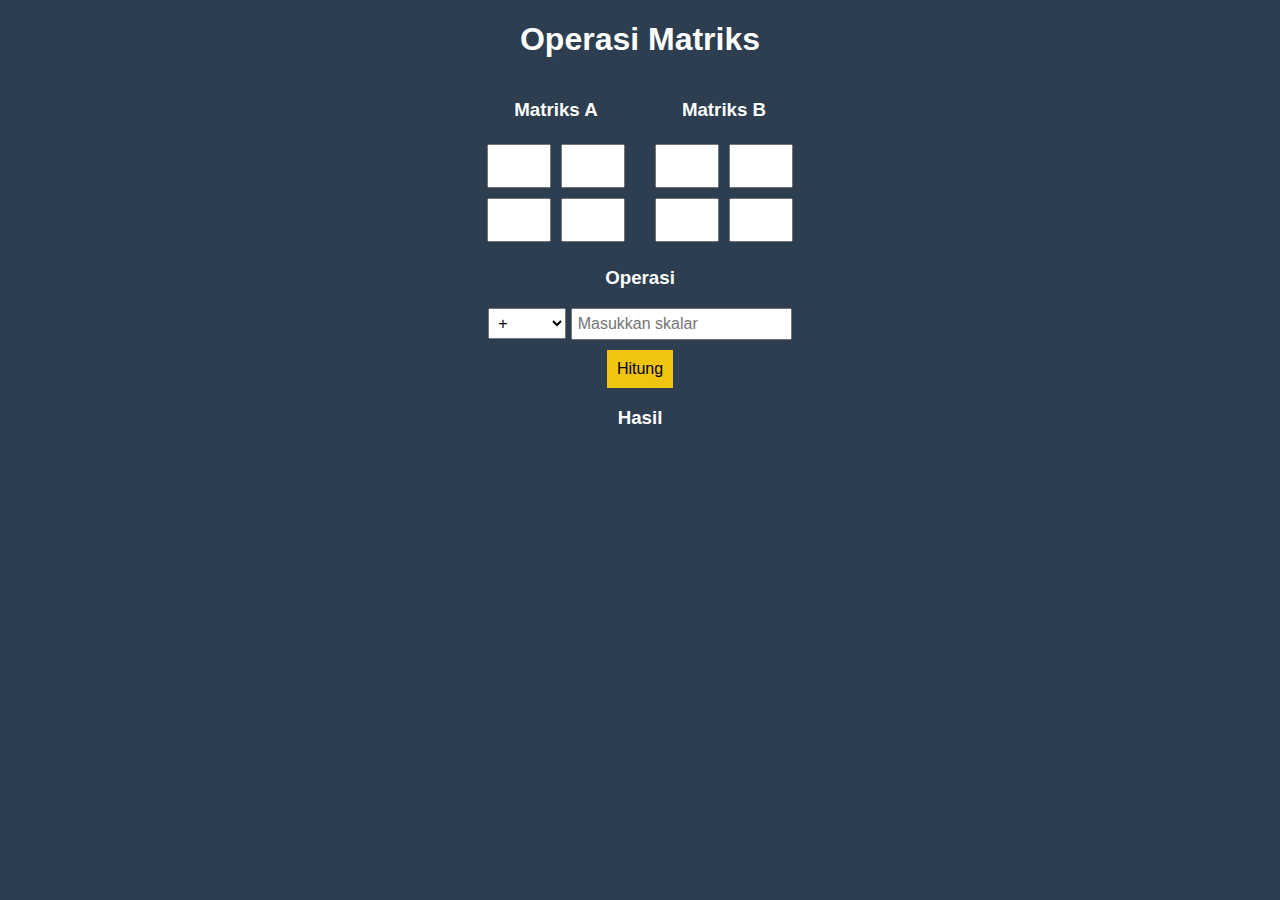
<file: index.html>
<!DOCTYPE html>
<html lang="id">
<head>
    <meta charset="UTF-8">
    <meta name="viewport" content="width=device-width, initial-scale=1.0">
    <title>Operasi Matriks</title>
    <style>
        body {
            font-family: Arial, sans-serif;
            background-color: #2c3e50;
            text-align: center;
            color: white;
        }
        .container {
            max-width: 700px;
            margin: auto;
            padding: 20px;
            background-color: #34495e;
            border-radius: 10px;
            box-shadow: 0 0 10px rgba(0, 0, 0, 0.5);
        }
        .matrix-container {
            display: flex;
            justify-content: center;
            gap: 20px;
            margin-bottom: 20px;
        }
        .matrix {
            display: flex;
            flex-direction: column;
        }
        .matrix-input {
            width: 50px;
            height: 30px;
            text-align: center;
            font-size: 18px;
            margin: 5px;
        }
        .result {
            font-size: 18px;
            background-color: #ecf0f1;
            color: black;
            padding: 10px;
            display: inline-block;
            min-width: 50px;
        }
        button {
            background-color: #f1c40f;
            border: none;
            padding: 10px;
            font-size: 16px;
            cursor: pointer;
            margin-top: 10px;
        }
        select, input {
            font-size: 16px;
            padding: 5px;
        }
    </style>
</head>
<body>

        <h1>Operasi Matriks</h1>
        <div class="matrix-container">
            <div>
                <h3>Matriks A</h3>
                <div id="matrixA" class="matrix"></div>
            </div>
            <div>
                <h3>Matriks B</h3>
                <div id="matrixB" class="matrix"></div>
            </div>
        </div>
        <h3>Operasi</h3>
        <select id="operator">
            <option value="+">+</option>
            <option value="-">-</option>
            <option value="*">*</option>
            <option value="s">Skalar</option>
        </select>
        <input type="number" id="skalar" placeholder="Masukkan skalar">
        <br>
        <button onclick="hitung()">Hitung</button>
        <h3>Hasil</h3>
        <div id="hasil"></div>
 
    <script>
        function buatInput(id) {
            let container = document.getElementById(id);
            let matriks = [];
            for (let i = 0; i < 2; i++) {
                let row = [];
                let divRow = document.createElement("div");
                for (let j = 0; j < 2; j++) {
                    let input = document.createElement("input");
                    input.type = "number";
                    input.className = "matrix-input";
                    divRow.appendChild(input);
                    row.push(input);
                }
                container.appendChild(divRow);
                matriks.push(row);
            }
            return matriks;
        }

        let A = buatInput("matrixA");
        let B = buatInput("matrixB");

        function operasiMatriks(A, B, operator, skalar = null) {
            let hasil = [];
            if (operator === '+') {
                for (let i = 0; i < 2; i++) {
                    hasil.push([parseInt(A[i][0].value) + parseInt(B[i][0].value), parseInt(A[i][1].value) + parseInt(B[i][1].value)]);
                }
            } else if (operator === '-') {
                for (let i = 0; i < 2; i++) {
                    hasil.push([parseInt(A[i][0].value) - parseInt(B[i][0].value), parseInt(A[i][1].value) - parseInt(B[i][1].value)]);
                }
            } else if (operator === '*') {
                for (let i = 0; i < 2; i++) {
                    hasil.push([A[i][0].value * B[0][0].value + A[i][1].value * B[1][0].value, A[i][0].value * 
                    B[0][1].value + A[i][1].value * B[1][1].value]);
                }
            } else if (operator === 's') {
                let s = parseInt(skalar);
                for (let i = 0; i < 2; i++) {
                    hasil.push([s * parseInt(A[i][0].value), s * parseInt(A[i][1].value)]);
                }
            }
            return hasil;
        }

        function hitung() {
            let operator = document.getElementById("operator").value;
            let skalar = document.getElementById("skalar").value;
            let hasilMatriks = operator === 's' ? operasiMatriks(A, null, 's', skalar) : operasiMatriks(A, B, operator);
            let hasilDiv = document.getElementById("hasil");
            hasilDiv.innerHTML = "";
            hasilMatriks.forEach(row => {
                let rowDiv = document.createElement("div");
                row.forEach(num => {
                    let span = document.createElement("span");
                    span.className = "result";
                    span.innerText = num;
                    rowDiv.appendChild(span);
                });
                hasilDiv.appendChild(rowDiv);
            });
        }
    </script>
</body>
</html>
</file>
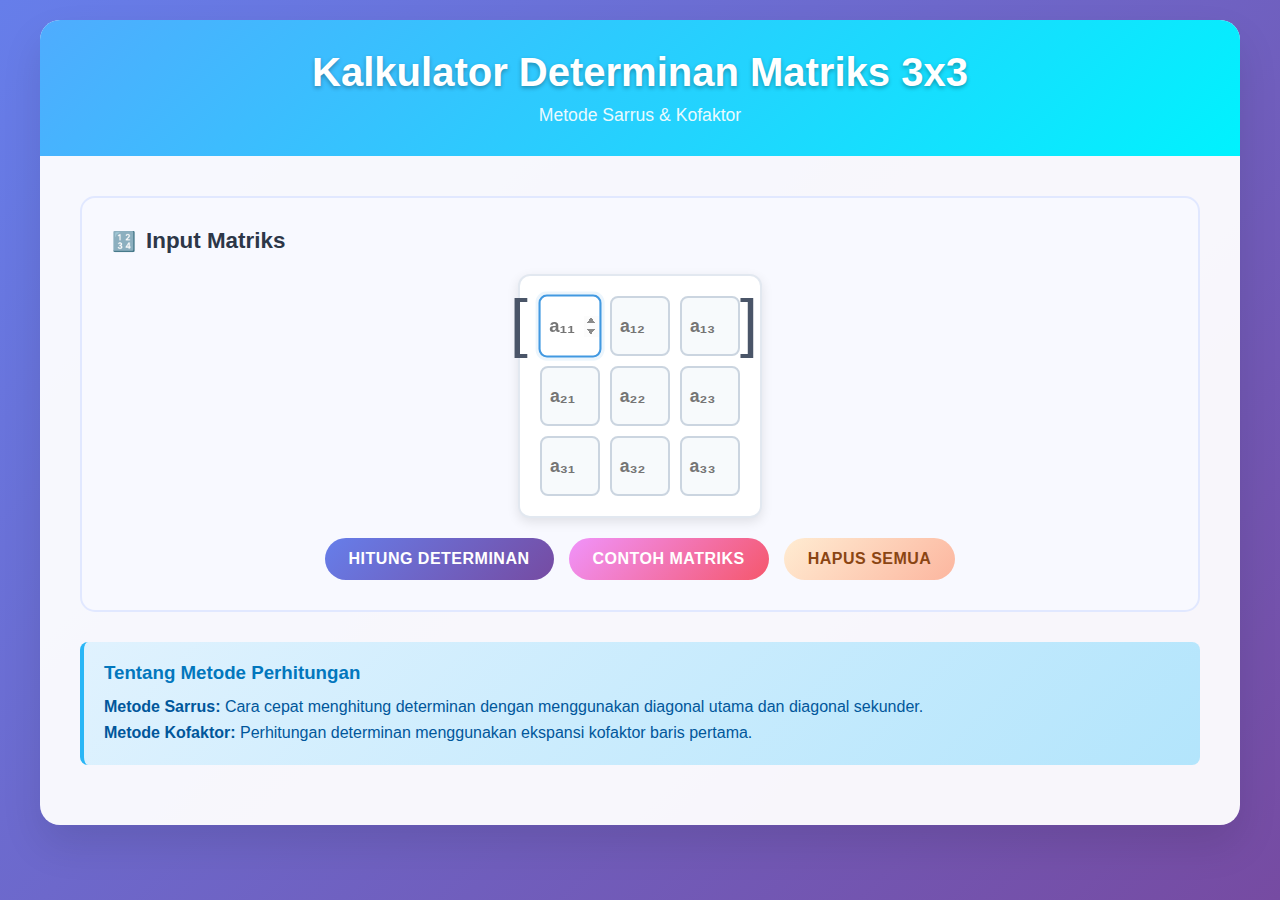
<file: 4/index.html>
<!DOCTYPE html>
<html lang="id">
<head>
    <meta charset="UTF-8">
    <meta name="viewport" content="width=device-width, initial-scale=1.0">
    <title>Kalkulator Matriks 3x3</title>
    <style>
        * {
            margin: 0;
            padding: 0;
            box-sizing: border-box;
        }

        body {
            font-family: 'Segoe UI', Tahoma, Geneva, Verdana, sans-serif;
            background: linear-gradient(135deg, #667eea 0%, #764ba2 100%);
            min-height: 100vh;
            padding: 20px;
        }

        .container {
            max-width: 1200px;
            margin: 0 auto;
            background: rgba(255, 255, 255, 0.95);
            border-radius: 20px;
            box-shadow: 0 20px 40px rgba(0, 0, 0, 0.1);
            overflow: hidden;
        }

        .header {
            background: linear-gradient(135deg, #4facfe 0%, #00f2fe 100%);
            color: white;
            text-align: center;
            padding: 30px;
        }

        .header h1 {
            font-size: 2.5rem;
            margin-bottom: 10px;
            text-shadow: 0 2px 4px rgba(0, 0, 0, 0.3);
        }

        .header p {
            font-size: 1.1rem;
            opacity: 0.9;
        }

        .content {
            padding: 40px;
        }

        .input-section {
            background: #f8f9ff;
            border-radius: 15px;
            padding: 30px;
            margin-bottom: 30px;
            border: 2px solid #e1e8ff;
        }

        .section-title {
            font-size: 1.4rem;
            color: #2d3748;
            margin-bottom: 20px;
            display: flex;
            align-items: center;
            gap: 10px;
        }

        .section-title::before {
            content: "🔢";
            font-size: 1.2rem;
        }

        .matrix-container {
            display: flex;
            justify-content: center;
            margin-bottom: 20px;
        }

        .matrix {
            display: grid;
            grid-template-columns: repeat(3, 1fr);
            gap: 10px;
            padding: 20px;
            background: white;
            border-radius: 12px;
            box-shadow: 0 4px 12px rgba(0, 0, 0, 0.1);
            border: 2px solid #e2e8f0;
        }

        .matrix::before {
            content: "[";
            position: absolute;
            font-size: 4rem;
            color: #4a5568;
            margin-left: -30px;
            margin-top: -10px;
        }

        .matrix::after {
            content: "]";
            position: absolute;
            font-size: 4rem;
            color: #4a5568;
            margin-left: 200px;
            margin-top: -10px;
        }

        .matrix input {
            width: 60px;
            height: 60px;
            text-align: center;
            border: 2px solid #cbd5e0;
            border-radius: 8px;
            font-size: 1.1rem;
            font-weight: 600;
            transition: all 0.3s ease;
            background: #f7fafc;
        }

        .matrix input:focus {
            outline: none;
            border-color: #4299e1;
            background: white;
            box-shadow: 0 0 0 3px rgba(66, 153, 225, 0.1);
            transform: scale(1.05);
        }

        .buttons {
            display: flex;
            gap: 15px;
            justify-content: center;
            flex-wrap: wrap;
        }

        .btn {
            padding: 12px 24px;
            border: none;
            border-radius: 25px;
            font-size: 1rem;
            font-weight: 600;
            cursor: pointer;
            transition: all 0.3s ease;
            text-transform: uppercase;
            letter-spacing: 0.5px;
        }

        .btn-primary {
            background: linear-gradient(135deg, #667eea 0%, #764ba2 100%);
            color: white;
        }

        .btn-secondary {
            background: linear-gradient(135deg, #f093fb 0%, #f5576c 100%);
            color: white;
        }

        .btn-clear {
            background: linear-gradient(135deg, #ffecd2 0%, #fcb69f 100%);
            color: #8b4513;
        }

        .btn:hover {
            transform: translateY(-2px);
            box-shadow: 0 8px 20px rgba(0, 0, 0, 0.2);
        }

        .results-section {
            display: grid;
            grid-template-columns: 1fr 1fr;
            gap: 30px;
            margin-top: 30px;
        }

        .result-card {
            background: white;
            border-radius: 15px;
            padding: 25px;
            box-shadow: 0 8px 25px rgba(0, 0, 0, 0.1);
            border: 2px solid #e2e8f0;
            transition: all 0.3s ease;
        }

        .result-card:hover {
            transform: translateY(-5px);
            box-shadow: 0 15px 35px rgba(0, 0, 0, 0.15);
        }

        .result-title {
            font-size: 1.3rem;
            color: #2d3748;
            margin-bottom: 15px;
            display: flex;
            align-items: center;
            gap: 10px;
        }

        .result-title.sarrus::before {
            content: "⚡";
        }

        .result-title.kofaktor::before {
            content: "🎯";
        }

        .result-value {
            font-size: 2rem;
            font-weight: 700;
            color: #667eea;
            text-align: center;
            padding: 20px;
            background: linear-gradient(135deg, #f8f9ff 0%, #e6f3ff 100%);
            border-radius: 10px;
            margin-bottom: 15px;
        }

        .calculation-steps {
            background: #f7fafc;
            border-radius: 8px;
            padding: 15px;
            font-family: 'Courier New', monospace;
            font-size: 0.9rem;
            line-height: 1.6;
            color: #4a5568;
            max-height: 200px;
            overflow-y: auto;
        }

        .calculation-steps::-webkit-scrollbar {
            width: 6px;
        }

        .calculation-steps::-webkit-scrollbar-track {
            background: #e2e8f0;
            border-radius: 3px;
        }

        .calculation-steps::-webkit-scrollbar-thumb {
            background: #cbd5e0;
            border-radius: 3px;
        }

        .hidden {
            display: none;
        }

        .info-box {
            background: linear-gradient(135deg, #e0f2fe 0%, #b3e5fc 100%);
            border-left: 4px solid #29b6f6;
            padding: 20px;
            margin: 20px 0;
            border-radius: 8px;
        }

        .info-box h3 {
            color: #0277bd;
            margin-bottom: 10px;
        }

        .info-box p {
            color: #01579b;
            line-height: 1.6;
        }

        @media (max-width: 768px) {
            .results-section {
                grid-template-columns: 1fr;
            }
            
            .matrix input {
                width: 50px;
                height: 50px;
                font-size: 1rem;
            }
            
            .header h1 {
                font-size: 2rem;
            }
            
            .content {
                padding: 20px;
            }
        }
    </style>
</head>
<body>
    <div class="container">
        <div class="header">
            <h1>Kalkulator Determinan Matriks 3x3</h1>
            <p>Metode Sarrus & Kofaktor</p>
        </div>
        
        <div class="content">
            <div class="input-section">
                <h2 class="section-title">Input Matriks</h2>
                <div class="matrix-container">
                    <div class="matrix" id="matrix">
                        <input type="number" id="a11" placeholder="a₁₁" step="any">
                        <input type="number" id="a12" placeholder="a₁₂" step="any">
                        <input type="number" id="a13" placeholder="a₁₃" step="any">
                        <input type="number" id="a21" placeholder="a₂₁" step="any">
                        <input type="number" id="a22" placeholder="a₂₂" step="any">
                        <input type="number" id="a23" placeholder="a₂₃" step="any">
                        <input type="number" id="a31" placeholder="a₃₁" step="any">
                        <input type="number" id="a32" placeholder="a₃₂" step="any">
                        <input type="number" id="a33" placeholder="a₃₃" step="any">
                    </div>
                </div>
                
                <div class="buttons">
                    <button class="btn btn-primary" onclick="calculateBoth()">Hitung Determinan</button>
                    <button class="btn btn-secondary" onclick="fillExample()">Contoh Matriks</button>
                    <button class="btn btn-clear" onclick="clearMatrix()">Hapus Semua</button>
                </div>
            </div>

            <div class="info-box">
                <h3>Tentang Metode Perhitungan</h3>
                <p><strong>Metode Sarrus:</strong> Cara cepat menghitung determinan dengan menggunakan diagonal utama dan diagonal sekunder.</p>
                <p><strong>Metode Kofaktor:</strong> Perhitungan determinan menggunakan ekspansi kofaktor baris pertama.</p>
            </div>

            <div class="results-section hidden" id="results">
                <div class="result-card">
                    <h3 class="result-title sarrus">Metode Sarrus</h3>
                    <div class="result-value" id="sarrusResult">0</div>
                    <div class="calculation-steps" id="sarrusSteps"></div>
                </div>
                
                <div class="result-card">
                    <h3 class="result-title kofaktor">Metode Kofaktor</h3>
                    <div class="result-value" id="kofaktorResult">0</div>
                    <div class="calculation-steps" id="kofaktorSteps"></div>
                </div>
            </div>
        </div>
    </div>

    <script>
        function formatNumber(num) {
            // Jika bilangan bulat, tampilkan tanpa desimal
            if (Number.isInteger(num)) {
                return num.toString();
            }
            // Jika desimal, tampilkan maksimal 3 digit desimal tapi hilangkan trailing zeros
            return parseFloat(num.toFixed(3)).toString();
        }

        function getMatrixValues() {
            const matrix = [];
            for (let i = 1; i <= 3; i++) {
                const row = [];
                for (let j = 1; j <= 3; j++) {
                    const value = document.getElementById(`a${i}${j}`).value;
                    row.push(value === '' ? 0 : parseFloat(value));
                }
                matrix.push(row);
            }
            return matrix;
        }

        function calculateSarrus(matrix) {
            const [[a11, a12, a13], [a21, a22, a23], [a31, a32, a33]] = matrix;
            
            // Diagonal utama (positif)
            const diag1 = a11 * a22 * a33;
            const diag2 = a12 * a23 * a31;
            const diag3 = a13 * a21 * a32;
            const positif = diag1 + diag2 + diag3;
            
            // Diagonal sekunder (negatif)
            const diag4 = a13 * a22 * a31;
            const diag5 = a11 * a23 * a32;
            const diag6 = a12 * a21 * a33;
            const negatif = diag4 + diag5 + diag6;
            
            const determinan = positif - negatif;
            
            const steps = `Metode Sarrus:

Diagonal Utama (positif):
• a₁₁ × a₂₂ × a₃₃ = ${a11} × ${a22} × ${a33} = ${diag1}
• a₁₂ × a₂₃ × a₃₁ = ${a12} × ${a23} × ${a31} = ${diag2}
• a₁₃ × a₂₁ × a₃₂ = ${a13} × ${a21} × ${a32} = ${diag3}
Jumlah positif = ${positif}

Diagonal Sekunder (negatif):
• a₁₃ × a₂₂ × a₃₁ = ${a13} × ${a22} × ${a31} = ${diag4}
• a₁₁ × a₂₃ × a₃₂ = ${a11} × ${a23} × ${a32} = ${diag5}
• a₁₂ × a₂₁ × a₃₃ = ${a12} × ${a21} × ${a33} = ${diag6}
Jumlah negatif = ${negatif}

Determinan = ${positif} - ${negatif} = ${determinan}`;
            
            return { determinan, steps };
        }

        function calculateKofaktor(matrix) {
            const [[a11, a12, a13], [a21, a22, a23], [a31, a32, a33]] = matrix;
            
            // Minor untuk setiap elemen baris pertama
            const minor11 = a22 * a33 - a23 * a32;
            const minor12 = a21 * a33 - a23 * a31;
            const minor13 = a21 * a32 - a22 * a31;
            
            // Kofaktor (dengan tanda)
            const kofaktor11 = minor11;
            const kofaktor12 = -minor12;
            const kofaktor13 = minor13;
            
            // Determinan
            const determinan = a11 * kofaktor11 + a12 * kofaktor12 + a13 * kofaktor13;
            
            const steps = `Metode Kofaktor (Ekspansi Baris 1):

Minor dan Kofaktor:
• M₁₁ = |${a22} ${a23}| = ${a22}×${a33} - ${a23}×${a32} = ${minor11}
        |${a32} ${a33}|
  C₁₁ = (+1) × M₁₁ = ${kofaktor11}

• M₁₂ = |${a21} ${a23}| = ${a21}×${a33} - ${a23}×${a31} = ${minor12}
        |${a31} ${a33}|
  C₁₂ = (-1) × M₁₂ = ${kofaktor12}

• M₁₃ = |${a21} ${a22}| = ${a21}×${a32} - ${a22}×${a31} = ${minor13}
        |${a31} ${a32}|
  C₁₃ = (+1) × M₁₃ = ${kofaktor13}

Determinan = a₁₁×C₁₁ + a₁₂×C₁₂ + a₁₃×C₁₃
= ${a11}×(${kofaktor11}) + ${a12}×(${kofaktor12}) + ${a13}×(${kofaktor13})
= ${a11 * kofaktor11} + ${a12 * kofaktor12} + ${a13 * kofaktor13}
= ${determinan}`;
            
            return { determinan, steps };
        }

        function calculateBoth() {
            const matrix = getMatrixValues();
            
            // Validasi input
            if (matrix.some(row => row.some(val => isNaN(val)))) {
                alert('Mohon isi semua elemen matriks dengan angka yang valid!');
                return;
            }
            
            const sarrusResult = calculateSarrus(matrix);
            const kofaktorResult = calculateKofaktor(matrix);
            
            // Tampilkan hasil
            document.getElementById('sarrusResult').textContent = formatNumber(sarrusResult.determinan);
            document.getElementById('sarrusSteps').textContent = sarrusResult.steps;
            document.getElementById('kofaktorResult').textContent = formatNumber(kofaktorResult.determinan);
            document.getElementById('kofaktorSteps').textContent = kofaktorResult.steps;
            
            document.getElementById('results').classList.remove('hidden');
            
            // Scroll ke hasil
            document.getElementById('results').scrollIntoView({ 
                behavior: 'smooth', 
                block: 'start' 
            });
        }

        function fillExample() {
            const exampleValues = [2, -1, 3, 1, 4, -2, -1, 2, 5];
            const inputs = document.querySelectorAll('.matrix input');
            inputs.forEach((input, index) => {
                input.value = exampleValues[index];
            });
        }

        function clearMatrix() {
            const inputs = document.querySelectorAll('.matrix input');
            inputs.forEach(input => {
                input.value = '';
            });
            document.getElementById('results').classList.add('hidden');
        }

        // Event listener untuk Enter key
        document.addEventListener('keypress', function(e) {
            if (e.key === 'Enter') {
                calculateBoth();
            }
        });

        // Auto-focus ke input pertama saat halaman dimuat
        window.addEventListener('load', function() {
            document.getElementById('a11').focus();
        });
    </script>
</body>
</html>
</file>
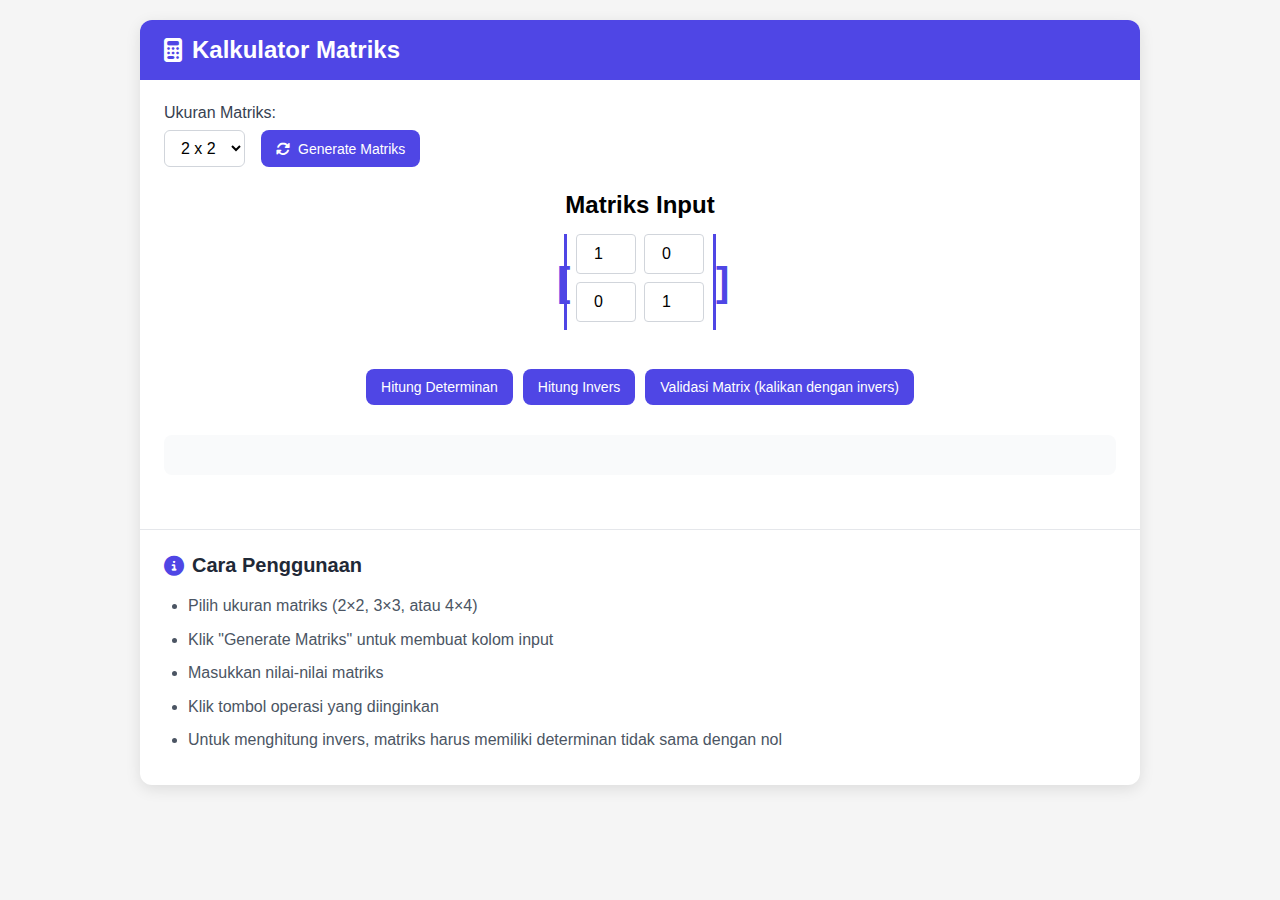
<file: ugi/index.html>
<!DOCTYPE html>
<html lang="id">
<head>
    <meta charset="UTF-8">
    <meta name="viewport" content="width=device-width, initial-scale=1.0">
    <title>Kalkulator Matriks</title>
    <link rel="stylesheet" href="style.css">
    <link rel="stylesheet" href="https://cdnjs.cloudflare.com/ajax/libs/font-awesome/6.4.0/css/all.min.css">
</head>
<body>
    <div class="container">
        <!-- Header -->
        <div class="header">
            <div class="header-content">
                <h1><i class="fas fa-calculator"></i> Kalkulator Matriks</h1>
            </div>
        </div>
        
        <!-- Main Content -->
        <div class="main-content">
            <!-- Matrix Size Selector -->
            <div class="matrix-size-selector">
                <label for="matrix-size">Ukuran Matriks:</label>
                <div class="size-selector-controls">
                    <select id="matrix-size" onchange="createMatrixInputs()">
                        <option value="2">2 x 2</option>
                        <option value="3">3 x 3</option>
                    </select>
                    <button onclick="createMatrixInputs()" class="generate-btn">
                        <i class="fas fa-sync-alt"></i> Generate Matriks
                    </button>
                </div>
            </div>
            
            <!-- Matrix Input -->
            <div class="matrix-input-container">
                <h2>Matriks Input</h2>
                <div class="matrix-wrapper">
                    <div class="matrix-bracket left-bracket">[</div>
                    <div id="matrix-inputs"></div>
                    <div class="matrix-bracket right-bracket">]</div>
                </div>
            </div>
            
            <!-- Matrix Operations -->
            <div class="matrix-operations">
                <button onclick="calculateDeterminant()">Hitung Determinan</button>
                <button onclick="calculateInverse()">Hitung Invers</button>
                <button onclick="multiplyWithInverse()">Validasi Matrix (kalikan dengan invers)</button>
            </div>
            
            <!-- Results Section -->
            <div class="results" id="results-section">
                <div class="determinant-result" id="determinant-result">
                    <h2>Determinan</h2>
                    <div id="determinant-value" class="result-value"></div>
                </div>
                
                <div class="inverse-result" id="inverse-result">
                    <h2>Matriks Invers</h2>
                    <div class="matrix-wrapper">
                        <div class="matrix-bracket left-bracket">[</div>
                        <div id="inverse-matrix"></div>
                        <div class="matrix-bracket right-bracket">]</div>
                    </div>
                </div>
                
                <div class="multiplication-result" id="multiplication-result">
                    <h2>Hasil Perkalian dengan Invers</h2>
                    <div class="matrix-wrapper">
                        <div class="matrix-bracket left-bracket">[</div>
                        <div id="multiplication-result-matrix"></div>
                        <div class="matrix-bracket right-bracket">]</div>
                    </div>
                </div>
                
                <div id="error-message" class="error-message hidden"></div>
            </div>
        </div>
        
        <!-- How to Use Section -->
        <div class="how-to-use">
            <h2><i class="fas fa-info-circle"></i> Cara Penggunaan</h2>
            <ul>
                <li>Pilih ukuran matriks (2×2, 3×3, atau 4×4)</li>
                <li>Klik "Generate Matriks" untuk membuat kolom input</li>
                <li>Masukkan nilai-nilai matriks</li>
                <li>Klik tombol operasi yang diinginkan</li>
                <li>Untuk menghitung invers, matriks harus memiliki determinan tidak sama dengan nol</li>
            </ul>
        </div>
    </div>
    
    <script src="script.js"></script>
</body>
</html>
</file>
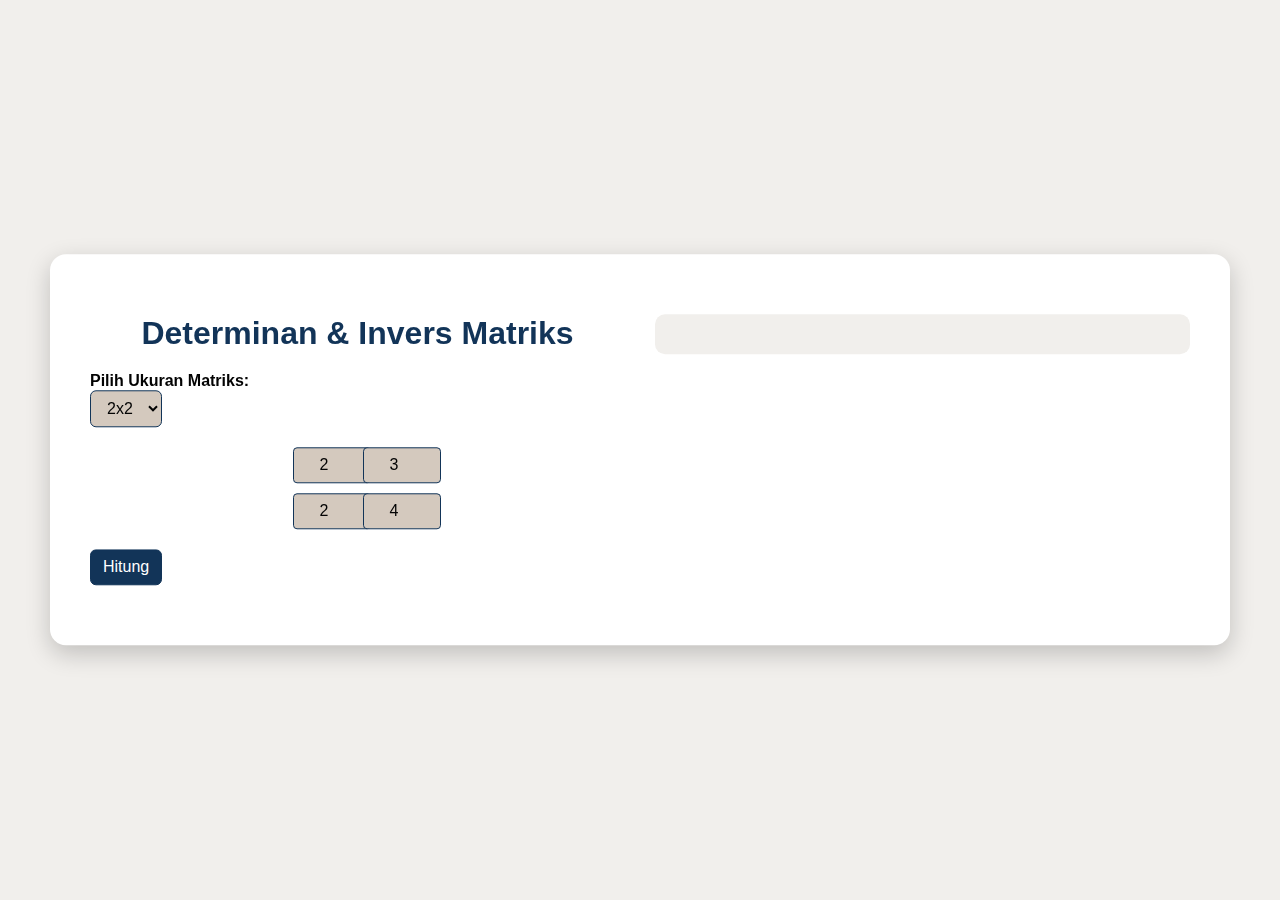
<file: matriksinvers.html>
<!DOCTYPE html>
<html lang="en">
<head>
  <meta charset="UTF-8" />
  <title>Invers Matriks 2x2 & 3x3</title>
  <style>
    body {
  font-family: 'Segoe UI', sans-serif;
  background-color: #F1EFEC;
  color: #030303;
  margin: 0;
  padding: 0;
  /* Hilangkan flex di body */
  /* display: flex;
  align-items: center;
  justify-content: center; */
  height: 100vh;
  overflow: hidden; /* agar tidak scroll page */
  position: relative;
}

.container {
  position: fixed; /* posisi tetap */
  top: 50%;
  left: 50%;
  transform: translate(-50%, -50%);
  
  display: flex;
  gap: 30px;
  background-color: white;
  padding: 40px;
  border-radius: 16px;
  box-shadow: 0 8px 24px rgba(0, 0, 0, 0.2);
  max-width: 1100px;
  width: 100%;
  max-height: 90vh; /* batasi tinggi maksimal container */
  overflow-y: auto; /* scroll vertikal kalau isinya lebih besar */
  justify-content: space-between;
  flex-wrap: wrap;
}

.left, .right {
  flex: 1 1 45%;
  min-width: 300px;
  max-height: 80vh; /* agar section tidak terlalu tinggi */
  overflow-y: auto; /* scroll internal jika isi panjang */
}

    h1 {
      color: #123458;
      margin-bottom: 20px;
      text-align: center;
    }

    select, button {
      font-size: 16px;
      padding: 8px 12px;
      margin-bottom: 20px;
      border-radius: 6px;
      border: 1px solid #123458;
      background-color: #D4C9BE;
      color: #030303;
    }

    .matrix-input {
      display: grid;
      gap: 10px;
      justify-content: center;
      margin-bottom: 20px;
    }

    .matrix-2x2 {
      grid-template-columns: repeat(2, 60px);
    }

    .matrix-3x3 {
      grid-template-columns: repeat(3, 60px);
    }

    input {
      width: 60px;
      text-align: center;
      padding: 8px;
      font-size: 16px;
      border: 1px solid #123458;
      border-radius: 4px;
      background-color: #D4C9BE;
      color: #030303;
    }

    button {
      background-color: #123458;
      color: white;
      transition: background 0.3s;
      cursor: pointer;
    }

    button:hover {
      background-color: #0e2e4d;
    }

    .result {
      background: #F1EFEC;
      padding: 20px;
      border-radius: 10px;
      margin-top: 20px;
      text-align: left;
    }

    table {
      border-collapse: collapse;
      margin: 10px 0;
    }

    td {
      padding: 6px 12px;
      border: 1px solid #ccc;
      text-align: center;
    }

    .rumus {
      margin-top: 15px;
      font-style: italic;
      color: #123458;
      background-color: #fff;
      padding: 12px;
      border-radius: 8px;
      border: 1px dashed #123458;
    }
  </style>
</head>
<body>

<div class="container">
  <div class="left">
    <h1>Determinan & Invers Matriks</h1>

    <label for="matrixSize"><strong>Pilih Ukuran Matriks:</strong></label><br>
    <select id="matrixSize" onchange="renderInputs()">
      <option value="2">2x2</option>
      <option value="3">3x3</option>
    </select>

    <div id="inputContainer" class="matrix-input matrix-2x2"></div>

    <button onclick="hitung()">Hitung</button>
  </div>

  <div class="right">
    <div class="result" id="output"></div>
  </div>
</div>

<script>
function renderInputs() {
  const size = parseInt(document.getElementById("matrixSize").value);
  const container = document.getElementById("inputContainer");
  container.innerHTML = '';
  container.className = `matrix-input matrix-${size}x${size}`;

  for (let i = 0; i < size * size; i++) {
    const input = document.createElement("input");
    input.type = "number";
    input.value = Math.floor(Math.random() * 10 + 1);
    container.appendChild(input);
  }
}

function getMatrix(size) {
  const inputs = document.querySelectorAll('#inputContainer input');
  const matrix = [];
  for (let i = 0; i < size; i++) {
    matrix[i] = [];
    for (let j = 0; j < size; j++) {
      matrix[i][j] = parseFloat(inputs[i * size + j].value);
    }
  }
  return matrix;
}

function det2x2(m) {
  return m[0][0] * m[1][1] - m[0][1] * m[1][0];
}

function inv2x2(m) {
  const det = det2x2(m);
  if (det === 0) return null;
  return [
    [ m[1][1] / det, -m[0][1] / det ],
    [-m[1][0] / det,  m[0][0] / det ]
  ];
}

function minor3x3(matrix, row, col) {
  const minor = [];
  for (let i = 0; i < 3; i++) {
    if (i !== row) {
      const newRow = [];
      for (let j = 0; j < 3; j++) {
        if (j !== col) newRow.push(matrix[i][j]);
      }
      minor.push(newRow);
    }
  }
  return det2x2(minor);
}

function det3x3(matrix) {
  let det = 0;
  for (let j = 0; j < 3; j++) {
    det += matrix[0][j] * minor3x3(matrix, 0, j) * (j % 2 === 0 ? 1 : -1);
  }
  return det;
}

function cofactor3x3(matrix) {
  const cof = [];
  for (let i = 0; i < 3; i++) {
    cof[i] = [];
    for (let j = 0; j < 3; j++) {
      cof[i][j] = minor3x3(matrix, i, j) * ((i + j) % 2 === 0 ? 1 : -1);
    }
  }
  return cof;
}

function transpose(m) {
  return m[0].map((_, colIndex) => m.map(row => row[colIndex]));
}

function inv3x3(matrix) {
  const det = det3x3(matrix);
  if (det === 0) return null;
  const cof = cofactor3x3(matrix);
  const adj = transpose(cof);
  return adj.map(row => row.map(val => val / det));
}

function multiply(A, B) {
  const size = A.length;
  const result = [];
  for (let i = 0; i < size; i++) {
    result[i] = [];
    for (let j = 0; j < size; j++) {
      result[i][j] = 0;
      for (let k = 0; k < size; k++) {
        result[i][j] += A[i][k] * B[k][j];
      }
    }
  }
  return result;
}

function matrixToHTML(m) {
  return `
    <table>
      ${m.map(row => `<tr>${row.map(x => `<td>${x.toFixed(2)}</td>`).join("")}</tr>`).join("")}
    </table>
  `;
}

function hitung() {
  const size = parseInt(document.getElementById("matrixSize").value);
  const A = getMatrix(size);
  let output = `<strong>Matriks A:</strong>${matrixToHTML(A)}`;
  let det = 0;
  let A_inv = null;
  let rumus = "";

  if (size === 2) {
    det = det2x2(A);
    rumus = `
      <h3>Penjelasan Cara Menghitung Determinan 2x2:</h3>
      <p>Untuk matriks 2x2:</p>
      <p>Jika matriks A = <br>
      | a &nbsp;&nbsp; b |<br>
      | c &nbsp;&nbsp; d |</p>
      <p>Maka determinan dihitung dengan rumus:</p>
      <p><strong>det(A) = (a × d) - (b × c)</strong></p>
      <p>Contoh:</p>
      <p>Misal A = <br>
      | ${A[0][0]} &nbsp;&nbsp; ${A[0][1]} |<br>
      | ${A[1][0]} &nbsp;&nbsp; ${A[1][1]} |</p>
      <p>Maka: det(A) = (${A[0][0]} × ${A[1][1]}) - (${A[0][1]} × ${A[1][0]}) = <strong>${(A[0][0] * A[1][1]).toFixed(2)}</strong> - <strong>${(A[0][1] * A[1][0]).toFixed(2)}</strong> = <strong>${det.toFixed(2)}</strong></p>
    `;
    A_inv = inv2x2(A);
  } else {
    det = det3x3(A);
    // Buat string proses hitung determinan 3x3
    const a = A[0][0], b = A[0][1], c = A[0][2];
    const d = A[1][0], e = A[1][1], f = A[1][2];
    const g = A[2][0], h = A[2][1], i = A[2][2];
    // Minor 2x2
    const m00 = (e * i - f * h).toFixed(2);
    const m01 = (d * i - f * g).toFixed(2);
    const m02 = (d * h - e * g).toFixed(2);
    rumus = `
      <h3>Penjelasan Cara Menghitung Determinan 3x3:</h3>
      <p>Untuk matriks 3x3:</p>
      <p>Jika matriks A = <br>
      | a &nbsp;&nbsp; b &nbsp;&nbsp; c |<br>
      | d &nbsp;&nbsp; e &nbsp;&nbsp; f |<br>
      | g &nbsp;&nbsp; h &nbsp;&nbsp; i |</p>
      <p>Maka determinan dihitung dengan rumus:</p>
      <p><strong>det(A) = a(ei − fh) − b(di − fg) + c(dh − eg)</strong></p>
      <p>Substitusi nilai:</p>
      <p>a = ${a}, b = ${b}, c = ${c}</p>
      <p>d = ${d}, e = ${e}, f = ${f}</p>
      <p>g = ${g}, h = ${h}, i = ${i}</p>
      <p>Hitung minor:</p>
      <ul>
        <li>ei − fh = (${e}×${i}) − (${f}×${h}) = ${m00}</li>
        <li>di − fg = (${d}×${i}) − (${f}×${g}) = ${m01}</li>
        <li>dh − eg = (${d}×${h}) − (${e}×${g}) = ${m02}</li>
      </ul>
      <p>Maka:</p>
      <p>det(A) = ${a} × ${m00} − ${b} × ${m01} + ${c} × ${m02}</p>
      <p>det(A) = ${(a * m00).toFixed(2)} − ${(b * m01).toFixed(2)} + ${(c * m02).toFixed(2)} = <strong>${det.toFixed(2)}</strong></p>
    `;
    A_inv = inv3x3(A);
  }

  output += `<br><strong>Determinan:</strong> ${det.toFixed(2)}`;

  if (!A_inv) {
    output += `<br><span style="color:red;">Matriks tidak memiliki invers (determinan = 0).</span>`;
  } else {
    output += `<br><br><strong>Invers Matriks:</strong>${matrixToHTML(A_inv)}`;
    const hasil = multiply(A, A_inv);
    output += `<br><strong>Perkalian A × A⁻¹:</strong>${matrixToHTML(hasil)}`;
  }

  output += `<div class="rumus"><strong>Penjelasan Langkah dan Rumus:</strong><br>${rumus}</div>`;
  document.getElementById("output").innerHTML = output;
}

renderInputs();
</script>
</body>
</html>
</file>
<file: ugi/style.css>
* {
    box-sizing: border-box;
    margin: 0;
    padding: 0;
    font-family: 'Segoe UI', Tahoma, Geneva, Verdana, sans-serif;
}

body {
    background-color: #f5f5f5;
    padding: 20px;
    min-height: 100vh;
}

.container {
    max-width: 1000px;
    margin: 0 auto;
    background-color: white;
    border-radius: 12px;
    box-shadow: 0 4px 15px rgba(0, 0, 0, 0.1);
    overflow: hidden;
}

/* Header Styles */
.header {
    background-color: #4f46e5; /* indigo-600 */
    padding: 16px 24px;
    color: white;
}

.header-content {
    display: flex;
    align-items: center;
    justify-content: space-between;
    flex-wrap: wrap;
    gap: 15px;
}

.header h1 {
    font-size: 1.5rem;
    margin: 0;
    display: flex;
    align-items: center;
}

.header h1 i {
    margin-right: 10px;
}

.header-buttons {
    display: flex;
    gap: 8px;
}

.header button {
    background-color: #4338ca; /* indigo-700 */
    transition: background-color 0.3s;
}

.header button:hover {
    background-color: #3730a3; /* indigo-800 */
}

/* Main Content */
.main-content {
    padding: 24px;
}

/* Matrix Size Selector */
.matrix-size-selector {
    margin-bottom: 24px;
}

.matrix-size-selector label {
    display: block;
    font-weight: 500;
    color: #374151; /* gray-700 */
    margin-bottom: 8px;
}

.size-selector-controls {
    display: flex;
    gap: 16px;
    flex-wrap: wrap;
}

select {
    padding: 8px 12px;
    border-radius: 6px;
    border: 1px solid #d1d5db; /* gray-300 */
    font-size: 16px;
    background-color: white;
}

.generate-btn {
    background-color: #4f46e5; /* indigo-600 */
    display: flex;
    align-items: center;
    gap: 8px;
}

.generate-btn:hover {
    background-color: #4338ca; /* indigo-700 */
}

/* Matrix Input */
.matrix-input-container {
    margin-bottom: 24px;
    display: flex;
    flex-direction: column;
    align-items: center;
}

.matrix-wrapper {
    display: inline-flex;
    position: relative;
    margin: 15px 0;
    padding: 0 20px;
}

.matrix-bracket {
    position: absolute;
    top: 0;
    bottom: 0;
    width: 10px;
    font-size: 40px;
    color: #4b5563; /* gray-600 */
    display: flex;
    align-items: center;
}

.left-bracket {
    left: 0;
    border-right: 3px solid #4f46e5; /* indigo-600 */
}

.right-bracket {
    right: 0;
    border-left: 3px solid #4f46e5; /* indigo-600 */
}

.matrix-row {
    display: flex;
    justify-content: center;
    margin-bottom: 8px;
}

.matrix-cell input {
    width: 60px;
    height: 40px;
    text-align: center;
    margin: 0 4px;
    border: 1px solid #d1d5db; /* gray-300 */
    border-radius: 4px;
    font-size: 16px;
    transition: border-color 0.3s;
}

.matrix-cell input:focus {
    outline: none;
    border-color: #4f46e5; /* indigo-600 */
    box-shadow: 0 0 0 2px rgba(79, 70, 229, 0.2);
}

/* Matrix Operations */
.matrix-operations {
    display: flex;
    justify-content: center;
    gap: 10px;
    margin: 20px 0;
    flex-wrap: wrap;
}

button {
    padding: 10px 15px;
    background-color: #4f46e5; /* indigo-600 */
    color: white;
    border: none;
    border-radius: 8px;
    cursor: pointer;
    font-size: 14px;
    font-weight: 500;
    transition: background-color 0.3s, transform 0.2s;
    display: inline-flex;
    align-items: center;
}

button:hover {
    background-color: #4338ca; /* indigo-700 */
    transform: translateY(-2px);
}

button:active {
    transform: translateY(0);
}

/* Results Section */
.results {
    display: grid;
    grid-template-columns: repeat(auto-fit, minmax(300px, 1fr));
    gap: 20px;
    margin-top: 30px;
    background-color: #f9fafb; /* gray-50 */
    padding: 20px;
    border-radius: 8px;
}

.results h2 {
    font-size: 1.2rem;
    margin-bottom: 15px;
    color: #1f2937; /* gray-800 */
    font-weight: 600;
}

.result-value {
    font-size: 1.5rem;
    font-weight: bold;
    color: #4f46e5; /* indigo-600 */
}

.result-matrix {
    background-color: #e0e7ff; /* indigo-100 */
    border-radius: 8px;
    padding: 15px;
    display: inline-block;
}

.result-row {
    display: flex;
    justify-content: center;
    margin-bottom: 8px;
}

.result-cell {
    width: 60px;
    height: 40px;
    display: flex;
    align-items: center;
    justify-content: center;
    margin: 0 4px;
    font-size: 16px;
    color: #1f2937; /* gray-800 */
}

/* How to Use Section */
.how-to-use {
    margin-top: 30px;
    padding: 24px;
    border-top: 1px solid #e5e7eb; /* gray-200 */
}

.how-to-use h2 {
    display: flex;
    align-items: center;
    gap: 8px;
    color: #1f2937; /* gray-800 */
    margin-bottom: 16px;
    font-size: 1.25rem;
}

.how-to-use h2 i {
    color: #4f46e5; /* indigo-600 */
}

.how-to-use ul {
    list-style-type: disc;
    padding-left: 24px;
    color: #4b5563; /* gray-600 */
    line-height: 1.6;
}

.how-to-use li {
    margin-bottom: 8px;
}

/* Error Message */
.error-message {
    margin-top: 16px;
    padding: 12px;
    background-color: #fee2e2; /* red-100 */
    color: #b91c1c; /* red-700 */
    border-radius: 8px;
    font-weight: 500;
}

.hidden {
    display: none;
}

/* Responsive Adjustments */
@media (max-width: 768px) {
    .header-content {
        flex-direction: column;
        align-items: flex-start;
    }
    
    .matrix-cell input {
        width: 50px;
        height: 35px;
        font-size: 14px;
    }
    
    .result-cell {
        width: 50px;
        height: 35px;
        font-size: 14px;
    }
    
    .matrix-bracket {
        width: 8px;
        font-size: 30px;
    }
}
</file>
